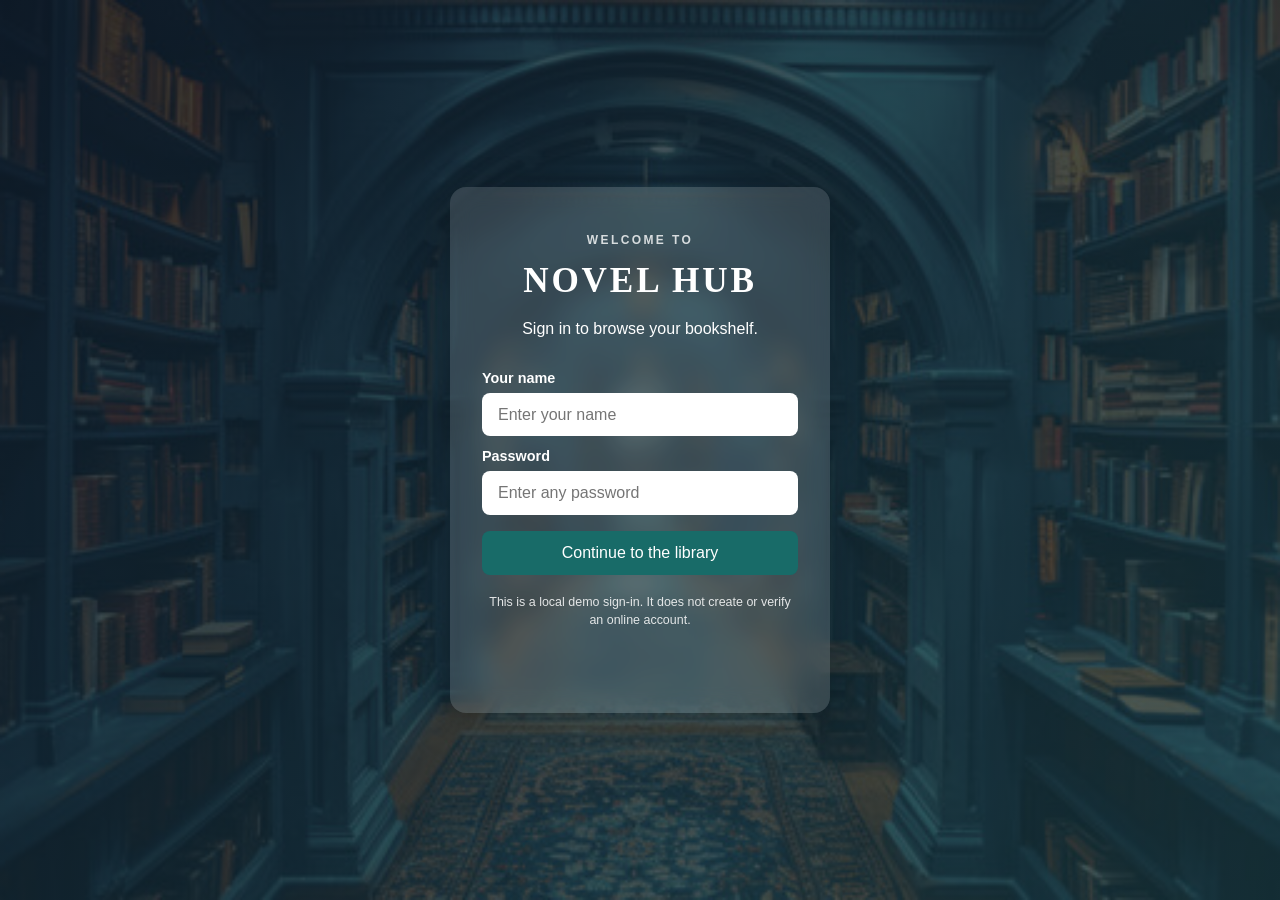
<file: index.html>
<!DOCTYPE html>
<html lang="en">
<head>
  <meta charset="UTF-8">
  <meta name="viewport" content="width=device-width, initial-scale=1.0">
  <title>Novel Hub | Sign in</title>
  <link rel="stylesheet" href="style1.css">
</head>
<body class="login-bg">
  <main class="login-container">
    <p class="eyebrow">WELCOME TO</p>
    <h1>NOVEL HUB</h1>
    <p>Sign in to browse your bookshelf.</p>
    <form id="loginForm">
      <label for="username">Your name</label>
      <input type="text" id="username" name="username" placeholder="Enter your name" autocomplete="name" required>
      <label for="password">Password</label>
      <input type="password" id="password" name="password" placeholder="Enter any password" autocomplete="current-password" required>
      <button type="submit">Continue to the library</button>
    </form>
    <p class="login-note">This is a local demo sign-in. It does not create or verify an online account.</p>
    <p id="error-message" class="error-message" aria-live="polite"></p>
  </main>
  <script src="scripts1.js"></script>
</body>
</html>
</file>
<file: style1.css>
/* General Styles */
body {
    margin: 0;
    padding: 0;
    font-family: 'Times New Roman', Arial, Helvetica, sans-serif;
    box-sizing: border-box;
    background: url('35.jpg') no-repeat center center fixed;
    background-size: cover;
  }

  
  
  /* Header Styles */
  header {
    text-align: center;
    padding: 50px 0;
    color: rgb(255, 255, 255);
  }
  
  .header-container h1 {
    font-size: 2.5rem;
  }
  
  .header-container p {
    font-size: 1.2rem;
  }

  .background{
    padding: 20px;
  }
  
  
  /* Book Section */
  .container {
    display: flex;
    justify-content: center;
    padding: 20px;
  }
  
  .book-grid {
    display: grid;
    grid-template-columns: repeat(auto-fit, minmax(200px, 1fr));
    gap: 20px;
    max-width: 1200px;
    width: 100%;
  }
  
  /* Book Item Styles */
  .book-item {
    background-color: rgba(255, 255, 255,0.2);
    backdrop-filter: blur(10px);
    padding: 15px;
    border-radius: 10px;
    text-align: center;
    box-shadow: 0px 4px 20px rgba(0, 0, 0, 0.1);
    transition: transform 0.3s ease-in-out;
    cursor: pointer;
  }
  
  .book-item:hover {
    transform: translateY(-10px);
  }
  
  .book-item img {
    width: 150px;
    height: 220px;
    object-fit: cover;
    margin-bottom: 10px;
  }
  
  .book-item p {
    margin: 0;
    font-size: 1rem;
    color: #333;
  }
  
  /* Tooltip Styles */
  .tooltip {
    position: absolute;
    padding: 10px;
    background-color: rgba(0, 0, 0, 0.8);
    color: white;
    border-radius: 5px;
    font-size: 0.9rem;
    pointer-events: none;
    visibility: hidden;
    opacity: 0;
    transition: opacity 0.3s ease-in-out;
  }
  
  .tooltip.visible {
    visibility: visible;
    opacity: 1;
  }
  
/* Login page */
.login-bg {
  min-height: 100vh;
  display: grid;
  place-items: center;
  background: linear-gradient(135deg, rgba(12, 27, 42, .82), rgba(20, 55, 63, .72)), url('35.jpg') center / cover fixed;
  font-family: Arial, Helvetica, sans-serif;
}
.login-container {
  width: min(90vw, 380px);
  padding: 2rem;
  border-radius: 16px;
  color: #fff;
  text-align: center;
  background: rgba(255, 255, 255, .14);
  box-shadow: 0 12px 40px rgba(0, 0, 0, .25);
  backdrop-filter: blur(12px);
}
.login-container h2 { margin: 0 0 1.5rem; }
.login-container input, .login-container button {
  box-sizing: border-box;
  width: 100%;
  margin: .45rem 0;
  padding: .8rem 1rem;
  border: 0;
  border-radius: 8px;
  font: inherit;
}
.login-container button { color: #fff; background: #186b68; cursor: pointer; }
.error-message { min-height: 1.2em; }


/* Novel Hub refresh: genre shelves, account entry, and reader interaction */
html { scroll-behavior: smooth; }
body.library-page { min-height: 100vh; background: linear-gradient(rgba(8, 18, 32, .32), rgba(8, 18, 32, .48)), url('35.jpg') center / cover fixed; }
.site-header { position: relative; padding: 38px 20px 28px; }
.site-header header { padding: 0; }
.site-header .header-container { text-align: center; }
.site-header h1 { margin: 4px 0 8px; font-size: clamp(2.4rem, 5vw, 3.8rem); letter-spacing: .08em; }
.site-header p { margin: 0; }
.eyebrow { font: 700 .75rem/1.4 Arial, sans-serif; letter-spacing: .2em; opacity: .8; }
.header-actions { position: absolute; right: 24px; top: 24px; display: flex; align-items: center; gap: 12px; color: #fff; font: 600 .95rem Arial, sans-serif; }
.secondary-button, .social-actions button, .comment-form button { border: 0; border-radius: 999px; padding: 9px 13px; font: 600 .85rem Arial, sans-serif; cursor: pointer; }
.secondary-button { color: #fff; background: rgba(20, 39, 54, .72); }
.genre-sections { width: min(1240px, calc(100% - 36px)); margin: 0 auto 56px; }
.genre-section { margin: 30px 0 42px; }
.genre-section h2 { margin: 0 0 16px; padding: 0 0 9px; color: #fff; font: 700 clamp(1.35rem, 3vw, 1.8rem) Arial, sans-serif; border-bottom: 1px solid rgba(255,255,255,.42); text-shadow: 0 2px 8px rgba(0,0,0,.3); }
.book-grid { max-width: none; grid-template-columns: repeat(auto-fit, minmax(190px, 1fr)); }
.book-item { display: flex; flex-direction: column; align-items: center; background: rgba(255,255,255,.72); }
.book-item img { max-width: 100%; border-radius: 3px; cursor: pointer; }
.book-title { min-height: 2.7em; padding: 4px 2px 10px; border: 0; background: transparent; color: #202b35; font: 1.08rem/1.3 'Times New Roman', serif; cursor: pointer; }
.social-actions { display: flex; gap: 8px; justify-content: center; flex-wrap: wrap; width: 100%; margin-top: auto; }
.social-actions button { color: #17333d; background: rgba(255,255,255,.8); }
.social-actions .like-button[aria-pressed="true"] { color: #fff; background: #a33551; }
.comment-panel { width: 100%; box-sizing: border-box; margin-top: 12px; padding-top: 10px; border-top: 1px solid rgba(20,40,50,.2); text-align: left; }
.comment-list { display: grid; gap: 7px; margin: 0 0 10px; padding: 0; list-style: none; color: #24323a; font: .9rem/1.35 Arial, sans-serif; overflow-wrap: anywhere; }
.comment-list:empty { display: none; }
.comment-form { display: flex; gap: 6px; }
.comment-form input { min-width: 0; flex: 1; padding: 8px 10px; border: 1px solid #bac5c8; border-radius: 999px; font: .85rem Arial, sans-serif; }
.comment-form button { color: #fff; background: #186b68; }
.toast { position: fixed; z-index: 5; right: 20px; bottom: 20px; padding: 10px 14px; color: #fff; border-radius: 8px; background: #17333d; opacity: 0; pointer-events: none; transition: opacity .2s; }
.login-container { box-sizing: border-box; }
.login-container h1 { margin: 0; font: 700 2.2rem Georgia, serif; letter-spacing: .08em; }
.login-container > p { line-height: 1.5; }
.login-container form { display: grid; gap: 7px; margin-top: 24px; text-align: left; }
.login-container label { margin-top: 5px; font: 600 .9rem Arial, sans-serif; }
.login-container input, .login-container button { margin: 0; }
.login-container button { margin-top: 9px; }
.login-note { margin-top: 18px; font: .78rem/1.45 Arial, sans-serif; opacity: .85; }

@media (max-width: 620px) {
  .site-header { padding-top: 78px; }
  .header-actions { top: 16px; right: 16px; left: 16px; justify-content: space-between; }
  .genre-sections { width: min(100% - 24px, 480px); }
  .book-grid { grid-template-columns: repeat(2, minmax(0, 1fr)); gap: 12px; }
  .book-item { padding: 10px; }
  .book-item img { width: min(100%, 150px); height: 205px; }
}

/* Transparent book-card surfaces */
.book-item { background-color: rgba(255, 255, 255, .12); box-shadow: 0 4px 20px rgba(0, 0, 0, .16); }
.book-title { color: #fff; text-shadow: 0 1px 3px rgba(0, 0, 0, .7); }

.pdf-note { margin: 0 0 10px; color: #52616b; font: .76rem/1.35 Arial, sans-serif; }
.book-title { cursor: default; }
</file>
